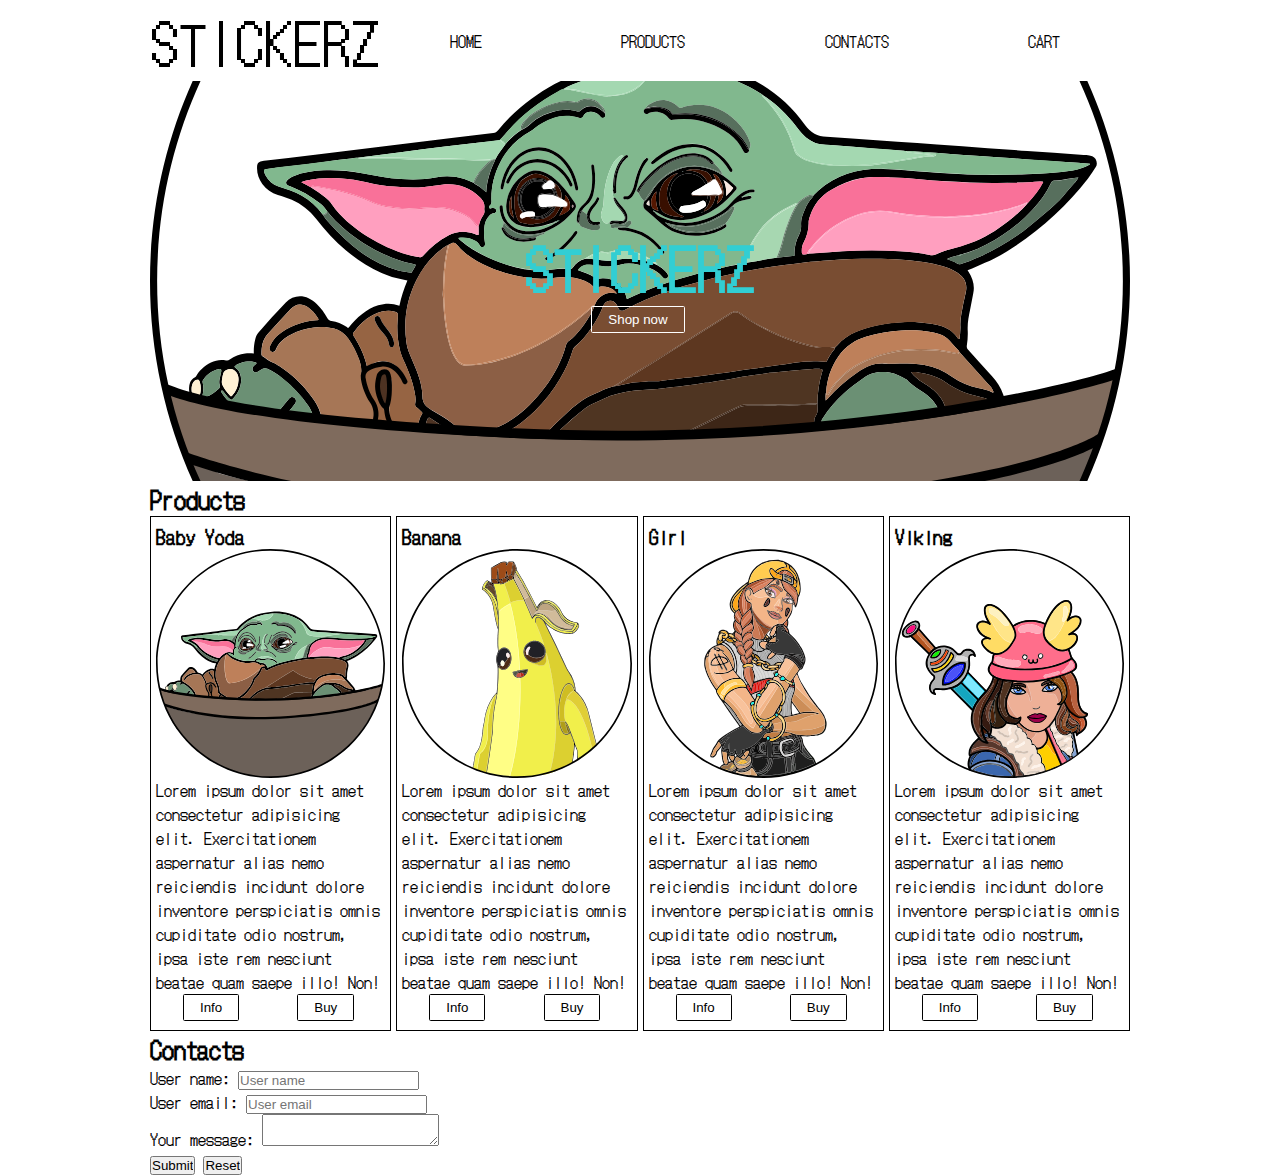
<file: index.html>
<!DOCTYPE html>
<html lang="en">

<head>
    <meta charset="UTF-8">
    <meta name="viewport" content="width=device-width, initial-scale=1.0">
    <title>Stickerz</title>
    <link rel="stylesheet" href="css/index.css">
    <link rel="icon" href="img/baby-yoda.svg">
</head>

<body> 
    <header id="home">
        <nav>
            <div class="logo">Stickerz</div>
            <label class="burger-icon" for="burger-checkbox">☰</label>
            <input type="checkbox" id="burger-checkbox">
            <ul class="menu">
                <li><a href="#home">Home</a></li>
                <li><a href="#products">Products</a></li>
                <li><a href="#contacts">Contacts</a></li>
                <li><a href="cart.html">Cart</a></li>
            </ul>
        </nav>
        <div class="banner">
            <h1>Stickerz</h1>
            <button class="button">Shop now</button>
        </div>
    </header>
    <main>
        <h2 id="products">Products</h2>
        <div class="product-list">
            <article>
                <h3>Baby Yoda</h3>
                <img src="img/baby-yoda.svg" alt="Baby Yoda">
                <p>Lorem ipsum dolor sit amet consectetur adipisicing elit. Exercitationem aspernatur alias nemo
                    reiciendis
                    incidunt dolore inventore perspiciatis omnis cupiditate odio nostrum, ipsa iste rem nesciunt beatae
                    quam saepe illo!
                    Non!
                </p>
                <div class="button-container">
                    <button class="button card-button">Info</button>
                    <button class="button card-button">Buy</button>
                </div>
            </article>
            <article>
                <h3>Banana</h3>
                <img src="img/banana.svg" alt="Banana">
                <p>Lorem ipsum dolor sit amet consectetur adipisicing elit. Exercitationem aspernatur alias nemo
                    reiciendis
                    incidunt dolore inventore perspiciatis omnis cupiditate odio nostrum, ipsa iste rem nesciunt beatae
                    quam saepe illo!
                    Non!
                </p>
                <div class="button-container">
                    <button class="button card-button">Info</button>
                    <button class="button card-button">Buy</button>
                </div>
            </article>
            <article>
                <h3>Girl</h3>
                <img src="img/girl.svg" alt="Girl">
                <p>Lorem ipsum dolor sit amet consectetur adipisicing elit. Exercitationem aspernatur alias nemo
                    reiciendis
                    incidunt dolore inventore perspiciatis omnis cupiditate odio nostrum, ipsa iste rem nesciunt beatae
                    quam saepe illo!
                    Non!
                </p>
                <div class="button-container">
                    <button class="button card-button">Info</button>
                    <button class="button card-button">Buy</button>
                </div>
            </article>
            <article>
                <h3>Viking</h3>
                <img src="img/viking.svg" alt="Viking">
                <p>Lorem ipsum dolor sit amet consectetur adipisicing elit. Exercitationem aspernatur alias nemo
                    reiciendis
                    incidunt dolore inventore perspiciatis omnis cupiditate odio nostrum, ipsa iste rem nesciunt beatae
                    quam saepe illo!
                    Non!
                </p>
                <div class="button-container">
                    <button class="button card-button">Info</button>
                    <button class="button card-button">Buy</button>
                </div>
            </article>
        </div>
    </main>
    <footer>
        <h2 id="contacts">Contacts</h2>
        <form method="POST" action="YOUR_ACTION_HERE">
            <label>
                User name: <input name="user-name" type="text" placeholder="User name" required>
            </label>
            <br>
            <label>
                User email: <input name="user-email" type="email" placeholder="User email" required>
            </label>
            <br>
            <label>
                Your message: <textarea name="message"></textarea>
            </label>
            <br>
            <input type="submit">
            <input type="reset">
        </form>
    </footer>
</body>

</html>
</file>
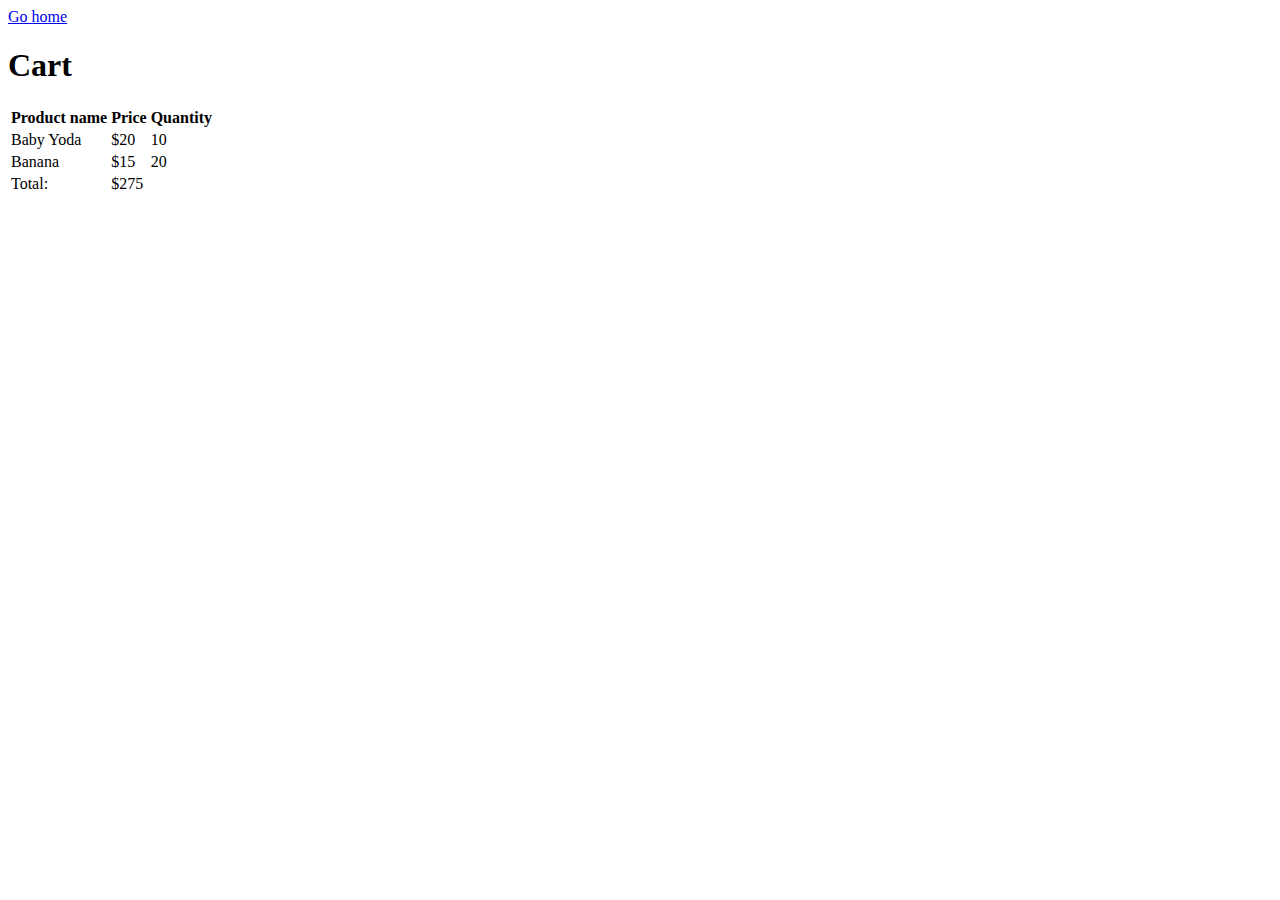
<file: cart.html>
<!DOCTYPE html>
<html lang="en">
<head>
    <meta charset="UTF-8">
    <meta name="viewport" content="width=device-width, initial-scale=1.0">
    <title>Cart</title>
</head>
<body>
    <header>
        <nav>
            <a href="index.html"> Go home</a>
            <h1>Cart</h1>
        </nav>
    </header>
    <main>
        <table>
            <tr>
                <th>Product name</th>
                <th>Price</th>
                <th>Quantity</th>
            </tr>
            <tr>
                <td>Baby Yoda</td>
                <td>$20</td>
                <td>10</td>
            </tr>
            <tr>
                <td>Banana</td>
                <td>$15</td>
                <td>20</td>
            </tr>
            <tr>
                <td>Total:</td>
                <td colspan="2">$275</td>
            </tr>
        </table>
    </main>
    
</body>
</html>
</file>
<file: css/index.css>
@import url('https://fonts.googleapis.com/css2?family=DotGothic16:wght@400;700&display=swap');

:root {
    font-family: 'DotGothic16', sans-serif;
    --main-color: black;
    --accent-color: rgb(50, 206, 211);
    scroll-behavior: smooth;
}

* {
    margin: 0;
    padding: 0;
}

body {
    max-width: 980px;
    margin: auto;
}


.logo,
header .banner h1 {
    font-size: 3.5rem;
    text-transform: uppercase;
    color: var(--main-color);
    text-align: center;
}

.burger-icon {
    font-size: 3rem;
}

#burger-checkbox {
    display: none;
}

header .menu {
    list-style-type: none;
    display: none;
}

header input:checked ~ .menu {
    display: block;
}

header .menu a {
    text-decoration: none;
    text-transform: uppercase;
    color: var(--main-color);
    padding: 3px;
}

header .menu a:hover {
    font-weight: bold;
}

@media (min-width: 610px) {

    header nav {
        display: flex;
    }

    header .burger-icon {
        display: none;
    }

    header .menu {
        display: flex;
        justify-content: space-around;
        flex: 1;
        align-items: center;
    }

}

header .banner {
    background-image: url(../img/baby-yoda.svg);
    background-size: cover;
    background-position: center;
    min-height: 400px;
    display: flex;
    align-items: center;
    justify-content: center;
    flex-direction: column;
}



header .banner h1 {
    color: var(--accent-color);
}

@media (min-width: 640px) {

    .product-list {
        display: grid;
        grid-gap: 5px;
        grid-template-columns: 1fr 1fr;
    }

}

@media (min-width: 800px) {

    .product-list {
        grid-template-columns: 1fr 1fr 1fr;
    }
    
}

@media (min-width: 980px) {

    .product-list {
        grid-template-columns: 1fr 1fr 1fr 1fr;
    }

}

.product-list article {
    border: 1px solid black;
    padding: 5px;
}

.product-list article img {
    display: block;
    width: 100%;
}

.button-container {
    display: flex;
    justify-content: space-around;
}


/* Controls */

.button {
    padding: 0.35em 1.2em;
    border: 0.1em solid #FFFFFF;
    margin: 0 0.3em 0.3em 0;
    border-radius: 0.12em;
    color: #FFFFFF;
    text-align: center;
    transition: color 0.7s;
    background-color: transparent;
}

.button:hover {
    color: #000000;
    background-color: #FFFFFF;
    cursor: pointer;
}

.card-button {
    border-color: black;
    color: black;
}

.card-button:hover {
    background-color: black;
    color: white;
}
</file>
